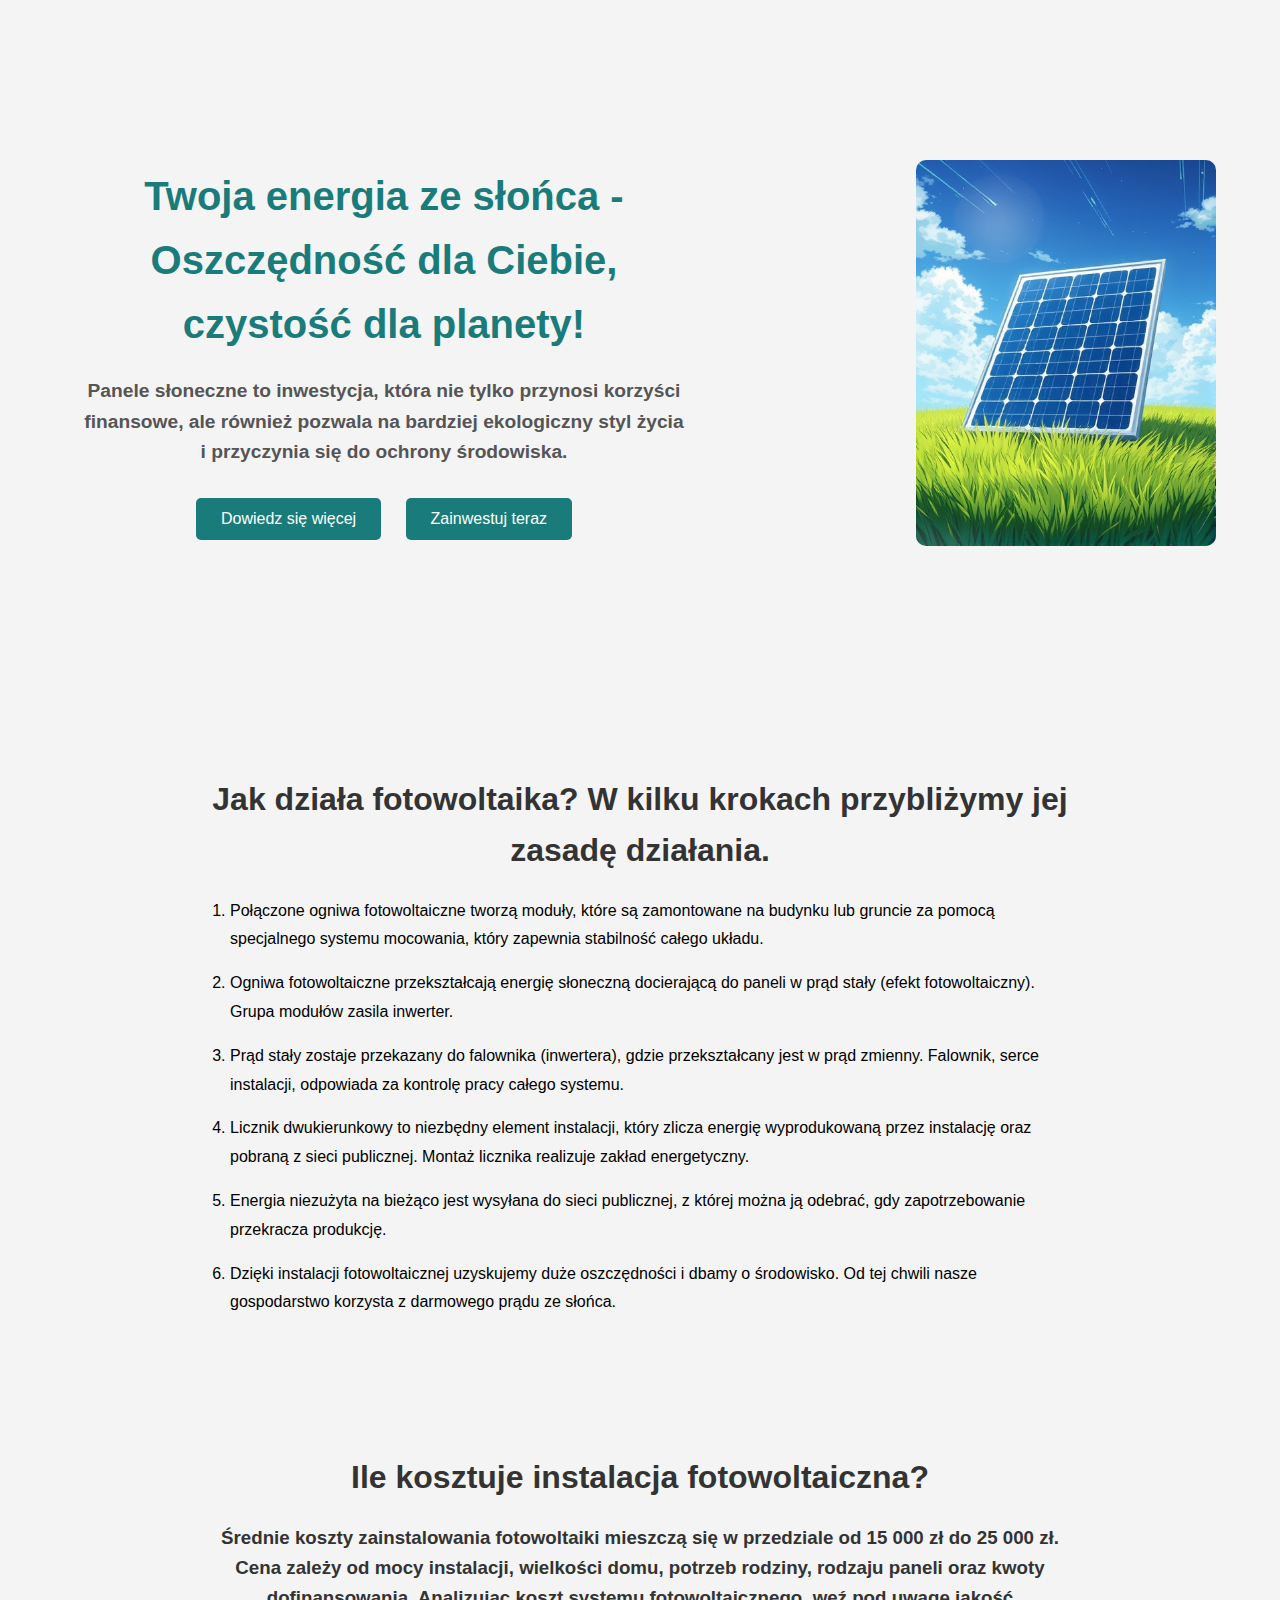
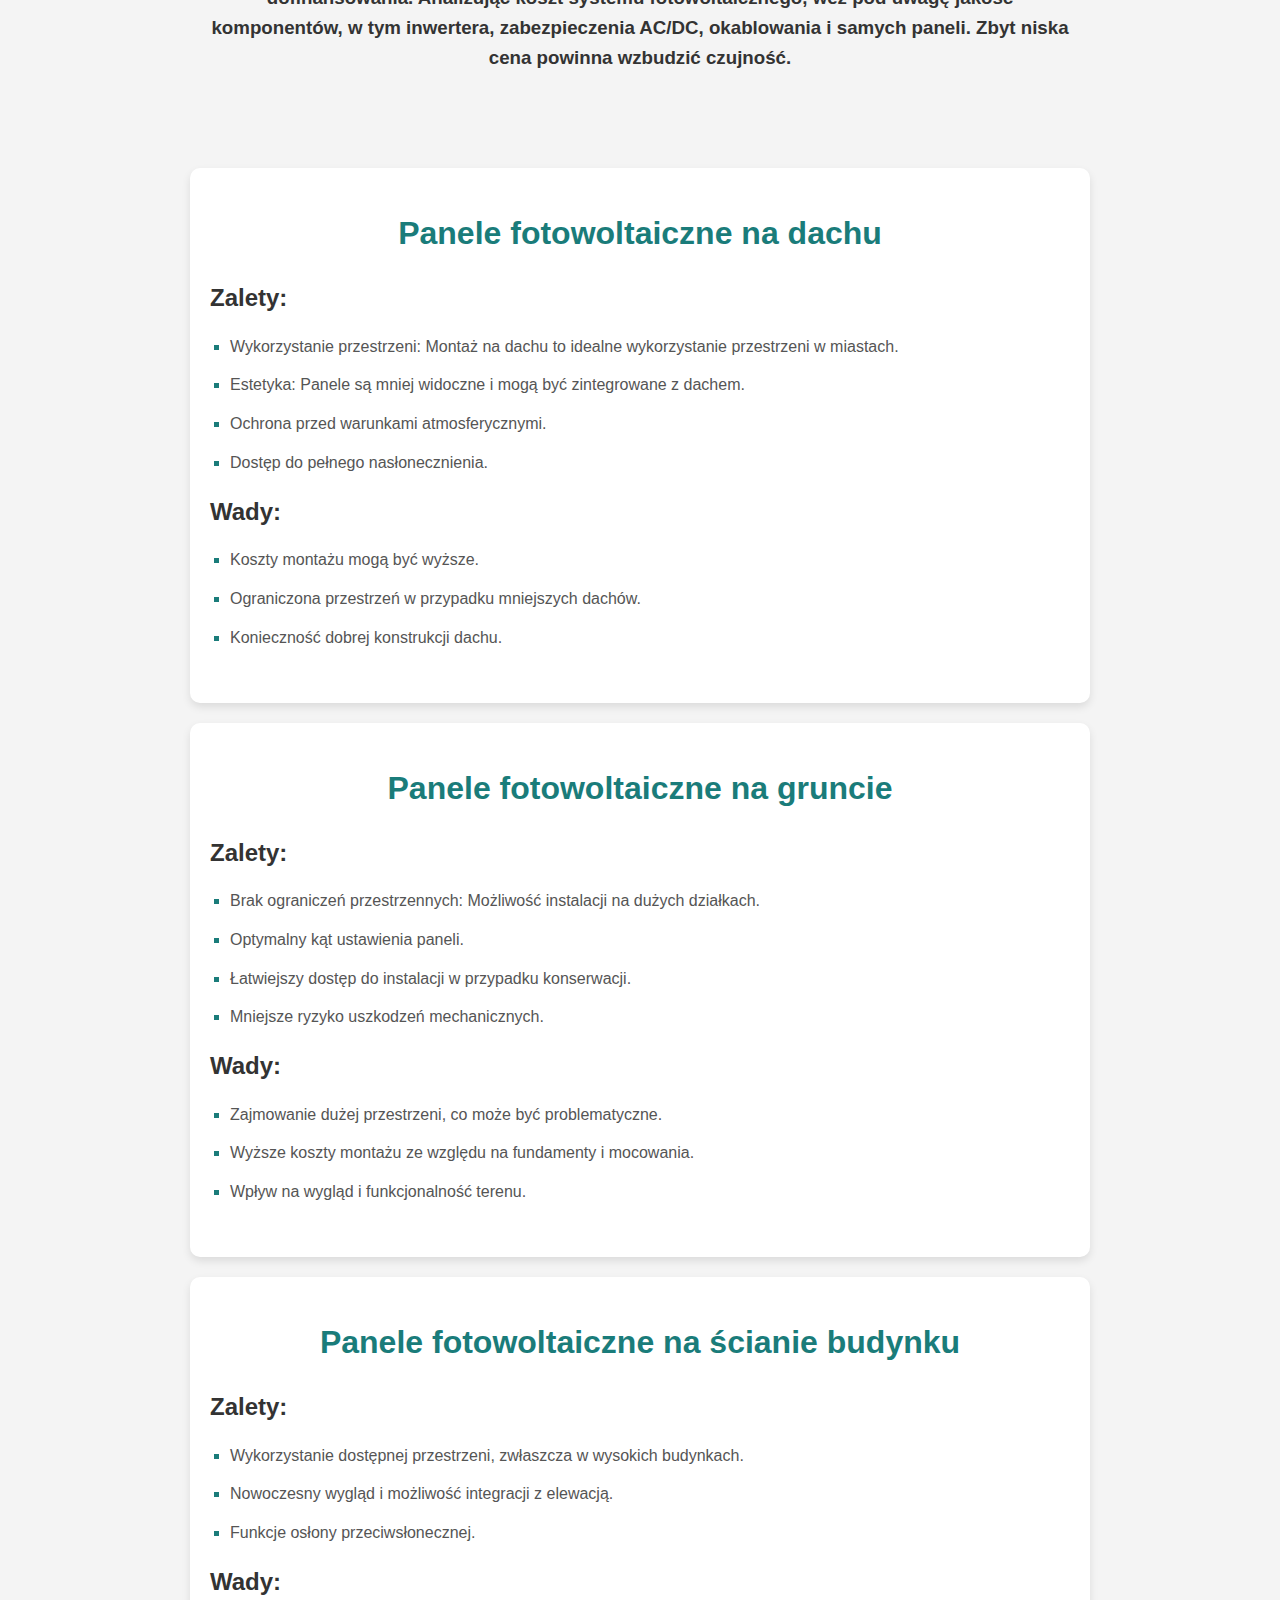
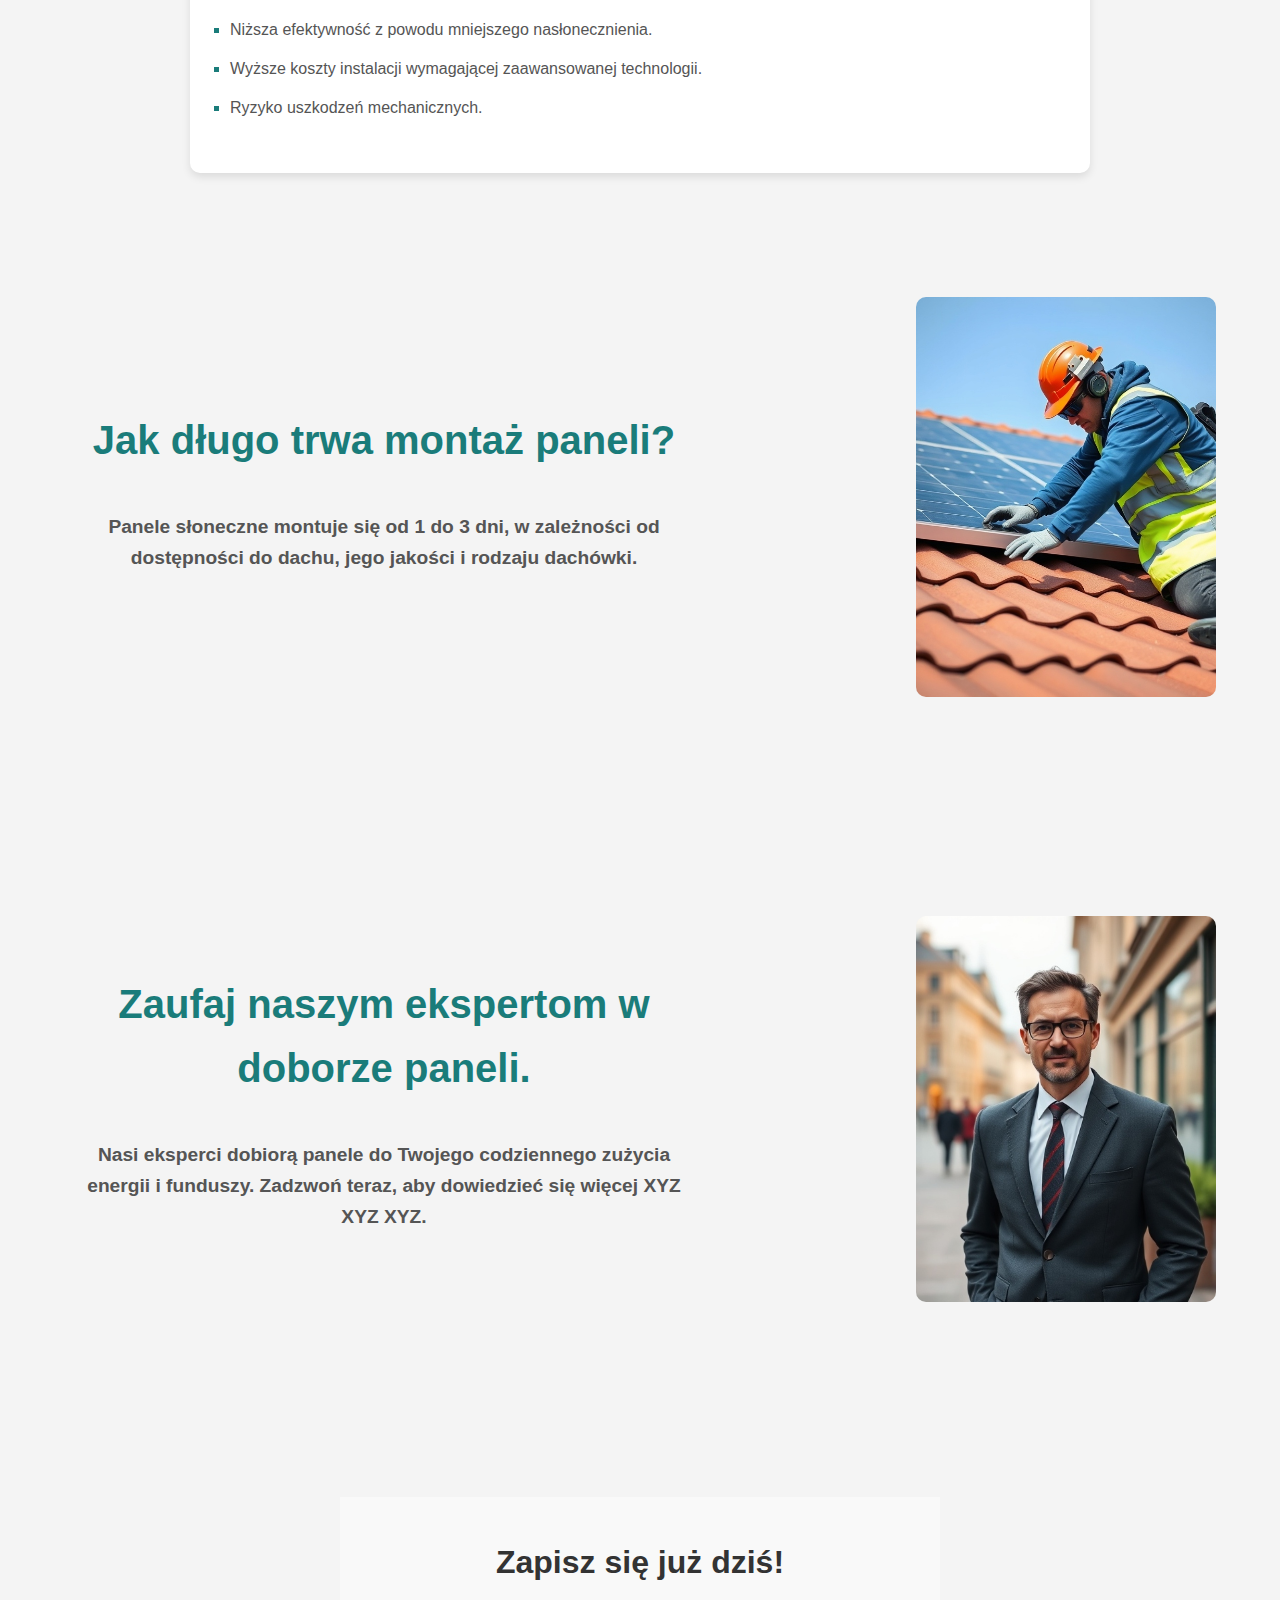
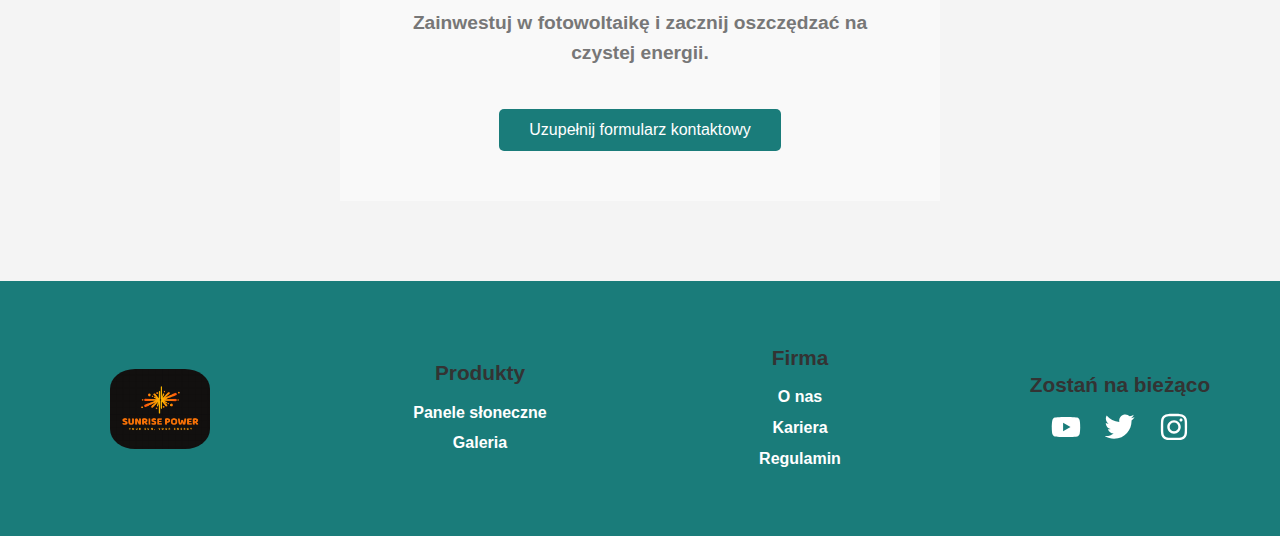
<file: index.html>
<!DOCTYPE html>
<html lang="pl">
<head>
    <meta charset="UTF-8">
    <meta name="viewport" content="width=device-width, initial-scale=1.0">
    <link rel="stylesheet" href="style.css">
    <title>SunRise Power</title>
</head>
<body>
    <script src="script.js"></script>
    <div class="section test" id="intro">
        <div class="firsthero">
            <div>
            <h1>
                Twoja energia ze słońca - Oszczędność dla Ciebie, czystość dla planety!
            </h1>
            <h3>
                Panele słoneczne to inwestycja, która nie tylko przynosi korzyści finansowe, ale również pozwala na bardziej ekologiczny styl życia i przyczynia się do ochrony środowiska.
            </h3>
            </div>
            <div>
            <button id="learnMore" onclick="scrollToSection('how-it-works')">Dowiedz się więcej</button>
            <button id="buyNow" onclick="scrollToSection('expert-advice')">Zainwestuj teraz</button>
            </div>
        </div>
        <div class="secondhero">
            <img src="panel.jpg" alt="Panele słoneczne na dachu">
        </div>
    </div>
    <div class="section" id="how-it-works">
        <div class="v3">
            <h1>
                Jak działa fotowoltaika? W kilku krokach przybliżymy jej zasadę działania.
            </h1>
            <ol>
                <li>Połączone ogniwa fotowoltaiczne tworzą moduły, które są zamontowane na budynku lub gruncie za pomocą specjalnego systemu mocowania, który zapewnia stabilność całego układu.</li>
                <li>Ogniwa fotowoltaiczne przekształcają energię słoneczną docierającą do paneli w prąd stały (efekt fotowoltaiczny). Grupa modułów zasila inwerter.</li>
                <li>Prąd stały zostaje przekazany do falownika (inwertera), gdzie przekształcany jest w prąd zmienny. Falownik, serce instalacji, odpowiada za kontrolę pracy całego systemu.</li>
                <li>Licznik dwukierunkowy to niezbędny element instalacji, który zlicza energię wyprodukowaną przez instalację oraz pobraną z sieci publicznej. Montaż licznika realizuje zakład energetyczny.</li>
                <li>Energia niezużyta na bieżąco jest wysyłana do sieci publicznej, z której można ją odebrać, gdy zapotrzebowanie przekracza produkcję.</li>
                <li>Dzięki instalacji fotowoltaicznej uzyskujemy duże oszczędności i dbamy o środowisko. Od tej chwili nasze gospodarstwo korzysta z darmowego prądu ze słońca.</li>
            </ol>
        </div>
    </div>
    <div class="section" id="cost">
        <div class="v3">
            <h1>
                Ile kosztuje instalacja fotowoltaiczna?
            </h1>
            <h3>
                Średnie koszty zainstalowania fotowoltaiki mieszczą się w przedziale od 15 000 zł do 25 000 zł. Cena zależy od mocy instalacji, wielkości domu, potrzeb rodziny, rodzaju paneli oraz kwoty dofinansowania. Analizując koszt systemu fotowoltaicznego, weź pod uwagę jakość komponentów, w tym inwertera, zabezpieczenia AC/DC, okablowania i samych paneli. Zbyt niska cena powinna wzbudzić czujność.
            </h3>
        </div>
    </div>
    <!-- Sekcja o instalacji na dachu -->
    <div class="section features-section" id="rooftop-panels" >
        <h1>Panele fotowoltaiczne na dachu</h1>
        <h2>Zalety:</h2>
        <ul>
            <li>Wykorzystanie przestrzeni: Montaż na dachu to idealne wykorzystanie przestrzeni w miastach.</li>
            <li>Estetyka: Panele są mniej widoczne i mogą być zintegrowane z dachem.</li>
            <li>Ochrona przed warunkami atmosferycznymi.</li>
            <li>Dostęp do pełnego nasłonecznienia.</li>
        </ul>
        <h2>Wady:</h2>
        <ul>
            <li>Koszty montażu mogą być wyższe.</li>
            <li>Ograniczona przestrzeń w przypadku mniejszych dachów.</li>
            <li>Konieczność dobrej konstrukcji dachu.</li>
        </ul>
    </div>
    <!-- Sekcja o instalacji na gruncie -->
    <div class="section features-section" id="ground-panels">
        <h1>Panele fotowoltaiczne na gruncie</h1>
        <h2>Zalety:</h2>
        <ul>
            <li>Brak ograniczeń przestrzennych: Możliwość instalacji na dużych działkach.</li>
            <li>Optymalny kąt ustawienia paneli.</li>
            <li>Łatwiejszy dostęp do instalacji w przypadku konserwacji.</li>
            <li>Mniejsze ryzyko uszkodzeń mechanicznych.</li>
        </ul>
        <h2>Wady:</h2>
        <ul>
            <li>Zajmowanie dużej przestrzeni, co może być problematyczne.</li>
            <li>Wyższe koszty montażu ze względu na fundamenty i mocowania.</li>
            <li>Wpływ na wygląd i funkcjonalność terenu.</li>
        </ul>
    </div>
    <!-- Sekcja o instalacji na ścianie budynku -->
    <div class="section features-section" id="wall-panels">
        <h1>Panele fotowoltaiczne na ścianie budynku</h1>
        <h2>Zalety:</h2>
        <ul>
            <li>Wykorzystanie dostępnej przestrzeni, zwłaszcza w wysokich budynkach.</li>
            <li>Nowoczesny wygląd i możliwość integracji z elewacją.</li>
            <li>Funkcje osłony przeciwsłonecznej.</li>
        </ul>
        <h2>Wady:</h2>
        <ul>
            <li>Niższa efektywność z powodu mniejszego nasłonecznienia.</li>
            <li>Wyższe koszty instalacji wymagającej zaawansowanej technologii.</li>
            <li>Ryzyko uszkodzeń mechanicznych.</li>
        </ul>
    </div>
    <div class="section test" id="installation-time">
        <div class="firsthero">
            <h1>
                Jak długo trwa montaż paneli?
            </h1>
            <h3>
                Panele słoneczne montuje się od 1 do 3 dni, w zależności od dostępności do dachu, jego jakości i rodzaju dachówki.
            </h3>
        </div>
        <div class="secondhero">
            <img src="montaz.jpg" alt="montaż paneli słonecznych">
        </div>
    </div>



    <div class="section test" id="expert-advice">
        <div class="firsthero">
            <h1>
                Zaufaj naszym ekspertom w doborze paneli.
            </h1>
            <h3>
                Nasi eksperci dobiorą panele do Twojego codziennego zużycia energii i funduszy. Zadzwoń teraz, aby dowiedzieć się więcej XYZ XYZ XYZ.
            </h3>
        </div>
        <div class="secondhero">
            <img src="chlop.jpg" alt="Zdjęcie profesjonalisty od paneli słonecznych">
        </div>
    </div>
    <div class="section" id="sign-up">
        <div class="end">
            <h1>Zapisz się już dziś!</h1>
            <h3>Zainwestuj w fotowoltaikę i zacznij oszczędzać na czystej energii.</h3>
            <button onclick="window.location.href='https://docs.google.com/forms/d/e/1FAIpQLSdbx0Qxj3_XaaFimfBbDMvY0dH89uGDHNzuOxwHyHOpelLfrQ/viewform?usp=sf_link';">Uzupełnij formularz kontaktowy</button>
        </div>
    </div>
    <footer class="section">
        <div class="stopka jeden">
            <img src="logo.png" class="logo" alt="Logo firmy SunRise Power">
        </div>
        <div class="stopka dwa">
            <h3>Produkty</h3>
            <a href="#intro"><h5>Panele słoneczne</h5></a>
            <a href="galeria.html"><h5>Galeria</h5></a>
        </div>
        <div class="stopka trzy">
            <h3>Firma</h3>
            <a href="#expert-advice"><h5>O nas</h5></a>
            <a href="#expert-advice"><h5>Kariera</h5></a>
            <a href="plik.txt" download="plik.txt"><h5>Regulamin</h5></a>
        </div>
        <div class="stopka cztery">
            <div>
                <h3>Zostań na bieżąco</h3>
            </div>
            <div class="icons">
                <a href="https://www.youtube.com/" target="_blank" aria-label="YouTube">
                        <svg xmlns="http://www.w3.org/2000/svg" viewBox="0 0 576 512" width="24" height="24" fill="currentColor">
                            <path d="M549.7 124.1c-6.3-23.7-24.8-42.3-48.3-48.6C458.8 64 288 64 288 64S117.2 64 74.6 75.5c-23.5 6.3-42 24.9-48.3 48.6-11.4 42.9-11.4 132.3-11.4 132.3s0 89.4 11.4 132.3c6.3 23.7 24.8 41.5 48.3 47.8C117.2 448 288 448 288 448s170.8 0 213.4-11.5c23.5-6.3 42-24.2 48.3-47.8 11.4-42.9 11.4-132.3 11.4-132.3s0-89.4-11.4-132.3zm-317.5 213.5V175.2l142.7 81.2-142.7 81.2z"/>
                        </svg>
                </a>
                <a href="https://twitter.com/?lang=pl" target="_blank" aria-label="Twitter">
                    <svg xmlns="http://www.w3.org/2000/svg" viewBox="0 0 24 24" width="24" height="24" fill="currentColor">
                        <path d="M23.635 4.233c-.877.389-1.817.653-2.818.773 1.014-.607 1.792-1.57 2.158-2.723-.951.563-2.008.974-3.125 1.192-.895-.956-2.173-1.557-3.593-1.557-2.717 0-4.914 2.198-4.914 4.914 0 .385.043.762.126 1.124-4.088-.205-7.71-2.162-10.14-5.14-.424.727-.666 1.572-.666 2.475 0 1.707.869 3.217 2.188 4.102-.807-.026-1.568-.248-2.23-.616v.062c0 2.387 1.697 4.378 3.946 4.827-.413.111-.849.171-1.291.171-.316 0-.623-.031-.926-.091.623 1.946 2.445 3.373 4.598 3.412-1.683 1.317-3.8 2.1-6.1 2.1-.396 0-.787-.023-1.174-.069 2.176 1.393 4.769 2.206 7.556 2.206 9.054 0 14.004-7.5 14.004-14.004 0-.213-.005-.426-.014-.637.96-.692 1.8-1.56 2.457-2.549z"></path>
                    </svg>
                </a>                
                <a href="https://www.instagram.com/" target="_blank" aria-label="Instagram">
                    <svg xmlns="http://www.w3.org/2000/svg" viewBox="0 0 448 512" width="24" height="24" fill="currentColor" aria-label="Instagram Icon">
                        <path d="M224.1 141c-63.6 0-114.9 51.3-114.9 114.9s51.3 114.9 114.9 114.9S339 319.5 339 255.9 287.7 141 224.1 141zm0 189.6c-41.1 0-74.7-33.5-74.7-74.7s33.5-74.7 74.7-74.7 74.7 33.5 74.7 74.7-33.6 74.7-74.7 74.7zm146.4-194.3c0 14.9-12 26.8-26.8 26.8-14.9 0-26.8-12-26.8-26.8s12-26.8 26.8-26.8 26.8 12 26.8 26.8zm76.1 27.2c-1.7-35.9-9.9-67.7-36.2-93.9-26.2-26.2-58-34.4-93.9-36.2-37-2.1-147.9-2.1-184.9 0-35.8 1.7-67.6 9.9-93.9 36.1s-34.4 58-36.2 93.9c-2.1 37-2.1 147.9 0 184.9 1.7 35.9 9.9 67.7 36.2 93.9s58 34.4 93.9 36.2c37 2.1 147.9 2.1 184.9 0 35.9-1.7 67.7-9.9 93.9-36.2 26.2-26.2 34.4-58 36.2-93.9 2.1-37 2.1-147.8 0-184.8zM398.8 388c-7.8 19.6-22.9 34.7-42.6 42.6-29.5 11.7-99.5 9-132.1 9s-102.7 2.6-132.1-9c-19.6-7.8-34.7-22.9-42.6-42.6-11.7-29.5-9-99.5-9-132.1s-2.6-102.7 9-132.1c7.8-19.6 22.9-34.7 42.6-42.6 29.5-11.7 99.5-9 132.1-9s102.7-2.6 132.1 9c19.6 7.8 34.7 22.9 42.6 42.6 11.7 29.5 9 99.5 9 132.1s2.7 102.7-9 132.1z"/>
                    </svg>                    
                </a>
                
            </div>
        </div>
    </footer>
</body>
</html>
</file>
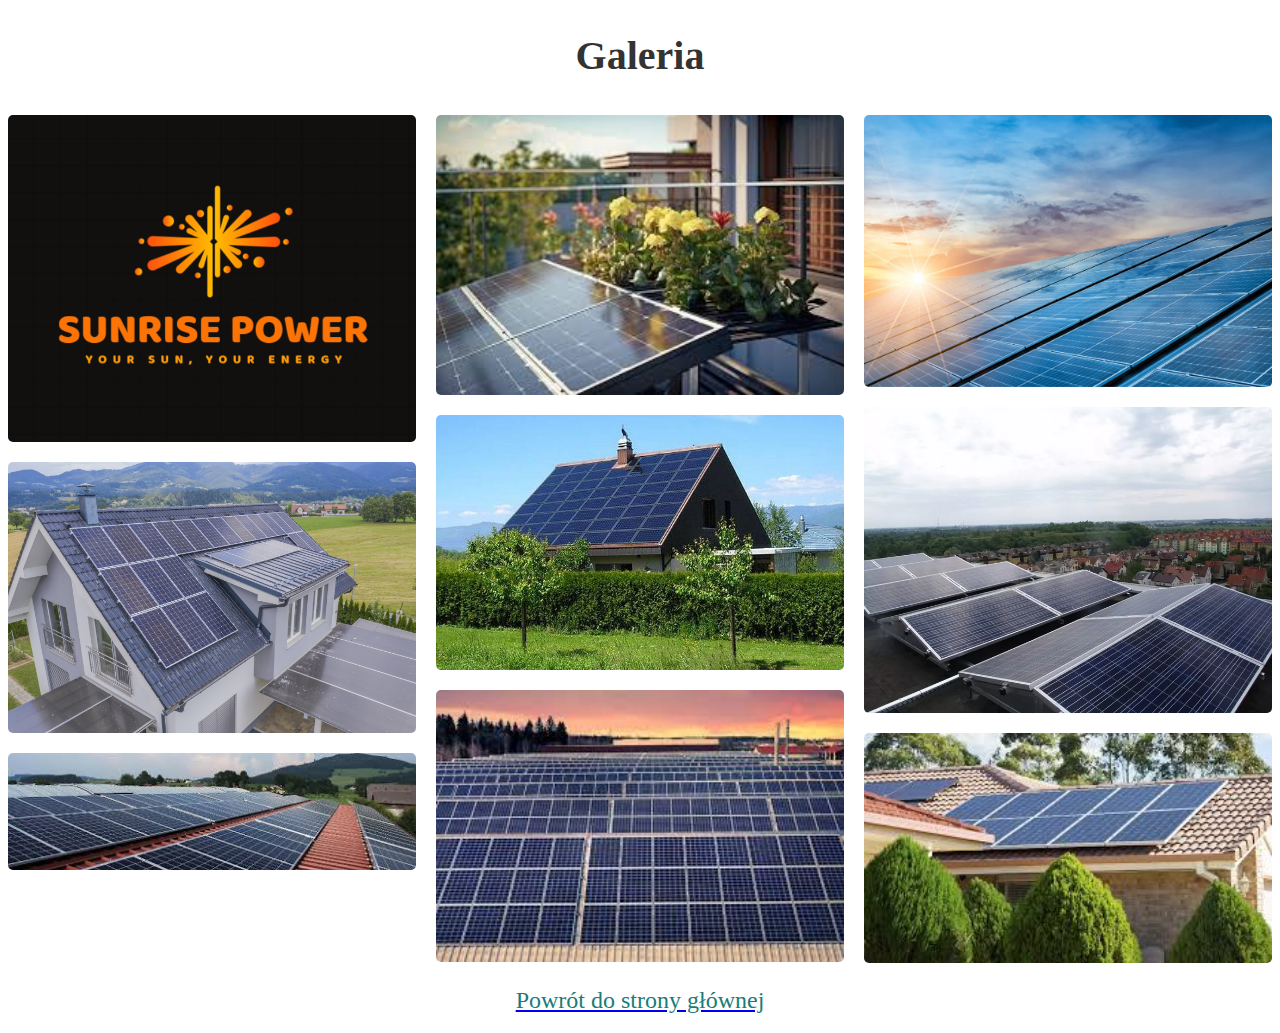
<file: galeria.html>
<!DOCTYPE html>
<html lang="pl">
<head>
    <meta charset="UTF-8">
    <meta http-equiv="X-UA-Compatible" content="IE=edge">
    <meta name="viewport" content="width=device-width, initial-scale=1.0">
    <title>Galeria</title>
    <link rel="stylesheet" href="galeria.css">
</head>
<body>
    <section class="image-gallery">
        <h1>Galeria</h1>  <!-- Główny nagłówek strony -->
        <div>
            <img src="logo.png" alt="">
            <img src="galeria1.jpg" alt="">
            <img src="galeria2.jpg" alt="">
            <img src="galeria3.jpg" alt="">
            <img src="galeria4.jpg" alt="">
            <img src="galeria5.jpg" alt="">
            <img src="galeria6.jpg" alt="">
            <img src="galeria7.jpg" alt="">
            <img src="galeria8.jpg" alt="">
        </div>
        <a href="index.html"><h2>Powrót do strony głównej</h2></a>  <!-- Nagłówek z niższym priorytetem -->
    </section>
</body>
</html>
</file>
<file: galeria.css>
.image-gallery {
    margin-top: 2rem;
    text-align: center;
}

.image-gallery h1 {
    font-size: 2.5rem;
    color: #333;
    font-weight: bold;
    margin-bottom: 1rem;
}

.image-gallery h2 {
    font-size: 1.5rem;
    color: #1a7c7a;
    font-weight: normal;
    margin-top: 1.5rem;
    cursor: pointer;
}

.image-gallery > div {
    columns: 3;
    gap: 1.25rem;
    padding-top: 1.25rem;
}

.image-gallery img {
    display: block;
    width: 100%;
    border-radius: 5px;
    margin-bottom: 1.25rem;
}

@media (max-width: 48rem) {
    .image-gallery > div {
        columns: 2;
    }
}

@media (max-width: 32rem) {
    .image-gallery > div {
        columns: 1;
    }
}
</file>
<file: style.css>
/* Resetowanie domyślnych stylów */
* {
    margin: 0;
    padding: 0;
    box-sizing: border-box;
}

/* Tło całej strony */
body {
    font-family: Arial, sans-serif;
    line-height: 1.6;
    background-color: #f4f4f4;
}


/* Sekcja ogólna */
.section {
    padding: 40px 0;
}

/* Nagłówki */
h1, h3 {
    color: #333;
    text-align: center;
    margin-bottom: 20px;
}

/* Stylowanie głównego hero */
.firsthero {
    text-align: center;
    padding: 60px 20px;
}

.firsthero h1 {
    font-size: 2.5rem;
    font-weight: bold;
    color: #1a7c7a;
}

.firsthero h3 {
    font-size: 1.2rem;
    margin-top: 20px;
    color: #555;
}

button {
    padding: 12px 25px;
    margin: 10px;
    background-color: #1a7c7a;
    color: white;
    font-size: 1rem;
    border: none;
    cursor: pointer;
    border-radius: 5px;
}

button:hover {
    background-color: #155f5f;
}

/* Stylowanie obrazka w hero */
.secondhero {
    text-align: center;
    margin-top: 20px;
}

.secondhero img {
    width: 100%;
    max-width: 300px;
    border-radius: 10px;
}

/* Sekcja z tekstem informacyjnym */
.v3 {
    max-width: 900px;
    margin: 0 auto;
    padding: 20px;
}

.v3 h1 {
    font-size: 2rem;
    margin-bottom: 20px;
    text-align: center;
}

.v3 ol {
    margin-left: 20px;
    line-height: 1.8;
}

.v3 ol li {
    margin-bottom: 15px;
}

/* Stylizacja stopki */
footer {
    background-color: #1a7c7a;
    color: white;
    padding: 20px 10px;
    display: flex;
    flex-wrap: wrap;
    justify-content: space-between;
    align-items: flex-start;
    text-align: center;
}

.stopka {
    flex: 1 1 200px;
    padding: 10px;
    margin: 10px;
    min-width: 200px;
}

.stopka h3 {
    font-size: 1.3rem;
    margin-bottom: 10px;
}

.stopka h5, .stopka a {
    font-size: 1rem;
    margin-bottom: 5px;
    color: white;
    text-decoration: none;
}

.stopka a:hover {
    color: #f0f0f0;
}

/* Style dla ikon społecznościowych */
.stopka .icons a {
    margin: 0 10px;
    color: white;
    text-decoration: none;
}

.stopka .icons svg {
    width: 30px;
    height: 30px;
    transition: transform 0.3s;
}

.stopka .icons a:hover svg {
    transform: scale(1.2);
}

/* Styl dla inputa i przycisku w stopce */
.stopka .cztery input {
    padding: 10px;
    width: 200px;
    border-radius: 5px;
    border: none;
    margin: 10px 0;
    font-size: 1rem;
}

.stopka .cztery button {
    padding: 10px;
    background-color: #fff;
    color: #1a7c7a;
    font-size: 1rem;
    border: none;
    cursor: pointer;
    border-radius: 5px;
}

.stopka .cztery button:hover {
    background-color: #1a7c7a;
    color: white;
}

/* Responsywność */
@media (max-width: 768px) {
    footer {
        flex-direction: column;
        align-items: center;
    }

    .stopka {
        min-width: 100%;
        margin: 5px 0;
    }

    .stopka .icons a {
        margin: 0 5px;
    }
}

/* Styl logo */
.logo {
    border-radius: 25%;
    max-width: 100px;
    margin: 0 auto;
    display: block;
}
/* Zapisz się na darmowy webinar */
.end {
    display: flex;                /* Ustawienie flexbox */
    flex-direction: column;       /* Elementy ułożone w kolumnie */
    align-items: center;          /* Wyśrodkowanie w poziomie */
    justify-content: center;      /* Wyśrodkowanie w pionie */
    margin: 40px auto;            /* Automatyczne marginesy na środku */
    padding: 40px;
    background-color: #f9f9f9;
    max-width: 600px;             /* Opcjonalna maksymalna szerokość */
}

.end h1 {
    font-size: 2rem;
    color: #333;
    text-align: center;           /* Wyrównanie tekstu na środku */
}

.end h3 {
    font-size: 1.2rem;
    color: #777;
    margin-bottom: 30px;
    text-align: center;           /* Wyrównanie tekstu na środku */
}

.end button {
    padding: 12px 30px;
    background-color: #1a7c7a;
    color: white;
    font-size: 1rem;
    border: none;
    cursor: pointer;
    border-radius: 5px;
}

.end button:hover {
    background-color: #155f5f;
}
/* Ogólne style dla responsywności */
@media (max-width: 768px) {
    /* Sekcja hero */
    .firsthero h1 {
        font-size: 1.8rem;
    }

    .firsthero h3 {
        font-size: 1rem;
    }

    button {
        font-size: 0.9rem;
        padding: 10px 20px;
    }

    /* Obrazki */
    .secondhero img {
        max-width: 45%;
    }

    /* Lista w sekcji 'how-it-works' */
    .v3 ol {
        margin-left: 10px;
        font-size: 0.9rem;
    }

    .v3 h1 {
        font-size: 1.5rem;
    }
}

/* Stylowanie dla bardzo małych urządzeń */
@media (max-width: 480px) {
    /* Sekcja hero */
    .firsthero h1 {
        font-size: 1.5rem;
    }

    .firsthero h3 {
        font-size: 0.9rem;
    }

    /* Przycisk */
    button {
        font-size: 0.8rem;
        padding: 8px 15px;
    }

    /* Obrazek */
    .secondhero img {
        max-width: 50%;
    }

    /* Sekcja końcowa */
    .end h1 {
        font-size: 1.8rem;
    }

    .end h3 {
        font-size: 1rem;
    }

    .end button {
        font-size: 0.9rem;
        padding: 10px 20px;
    }

    /* Lista w sekcji 'how-it-works' */
    .v3 ol li {
        font-size: 0.8rem;
    }
}

/* Dostosowanie układu dla sekcji */
@media (max-width: 992px) {
    /* Zmiana układu sekcji na kolumnowy */
    .section {
        display: flex;
        flex-direction: column;
        align-items: center;
        padding: 20px 10px;
    }

    .secondhero img {
        margin-bottom: 20px;
    }
}
/* Stylizacja sekcji opisujących wady i zalety */
.features-section {
    padding: 40px 20px;
    background-color: #ffffff;
    border-radius: 10px;
    box-shadow: 0px 4px 8px rgba(0, 0, 0, 0.1);
    margin: 20px auto;
    max-width: 900px;
}

.features-section h1 {
    font-size: 2rem;
    color: #1a7c7a;
    text-align: center;
    margin-bottom: 20px;
    font-weight: bold;
}

.features-section h2 {
    font-size: 1.5rem;
    color: #333;
    margin: 15px 0;
}

.features-section ul {
    margin-left: 20px;
    padding-left: 0;
    list-style-type: square;
    line-height: 1.8;
}

.features-section ul li {
    font-size: 1rem;
    color: #555;
    margin-bottom: 10px;
}

.features-section ul li::marker {
    color: #1a7c7a;
}

/* Stylizacja na urządzeniach mobilnych */
@media (max-width: 768px) {
    .features-section {
        padding: 30px 15px;
    }

    .features-section h1 {
        font-size: 1.8rem;
    }

    .features-section h2 {
        font-size: 1.3rem;
    }

    .features-section ul li {
        font-size: 0.9rem;
    }
}
@media (min-width: 768px) {
    html{
        scroll-snap-type: y mandatory;
    }
    .section {
        scroll-snap-align: start;
        align-items: center;
        justify-content: center;
    }
    /* Sekcja ogólna - Zmiana układu na flex */
    .test {
        padding: 40px 0;
        display: flex;                  /* Używamy flexbox do ustawienia obiektów w linii */
        align-items: center;            /* Wyśrodkowanie w pionie */
        justify-content: space-between; /* Daje odpowiednią przestrzeń pomiędzy elementami */
        scroll-snap-align: start;
    }

    /* Stylowanie tekstu */
    .firsthero {
        text-align: left; /* Tekst będzie wyrównany do lewej */
        max-width: 50%;    /* Ustawienie maksymalnej szerokości tekstu */
        margin: 5%;
        display: flex;
        align-items: center;
        justify-content: center;
        flex-wrap: wrap;
    }

    .firsthero h1 {
        font-size: 2.5rem;
        font-weight: bold;
        color: #1a7c7a;
    }

    .firsthero h3 {
        font-size: 1.2rem;
        margin-top: 20px;
        color: #555;
    }

    button {
        padding: 12px 25px;
        margin: 10px;
        background-color: #1a7c7a;
        color: white;
        font-size: 1rem;
        border: none;
        cursor: pointer;
        border-radius: 5px;
    }

    button:hover {
        background-color: #155f5f;
    }

    /* Stylowanie obrazka - Ustawienie na prawą stronę */
    .secondhero {
        text-align: right;
        max-width: 50%;    /* Ustawienie maksymalnej szerokości obrazka */
        margin: 5%;
    }

    .secondhero img {
        width: 100%;
        max-width: 300px;
        border-radius: 10px;
    }
}
.features-section{
    margin-top: 15px;
}
</file>
